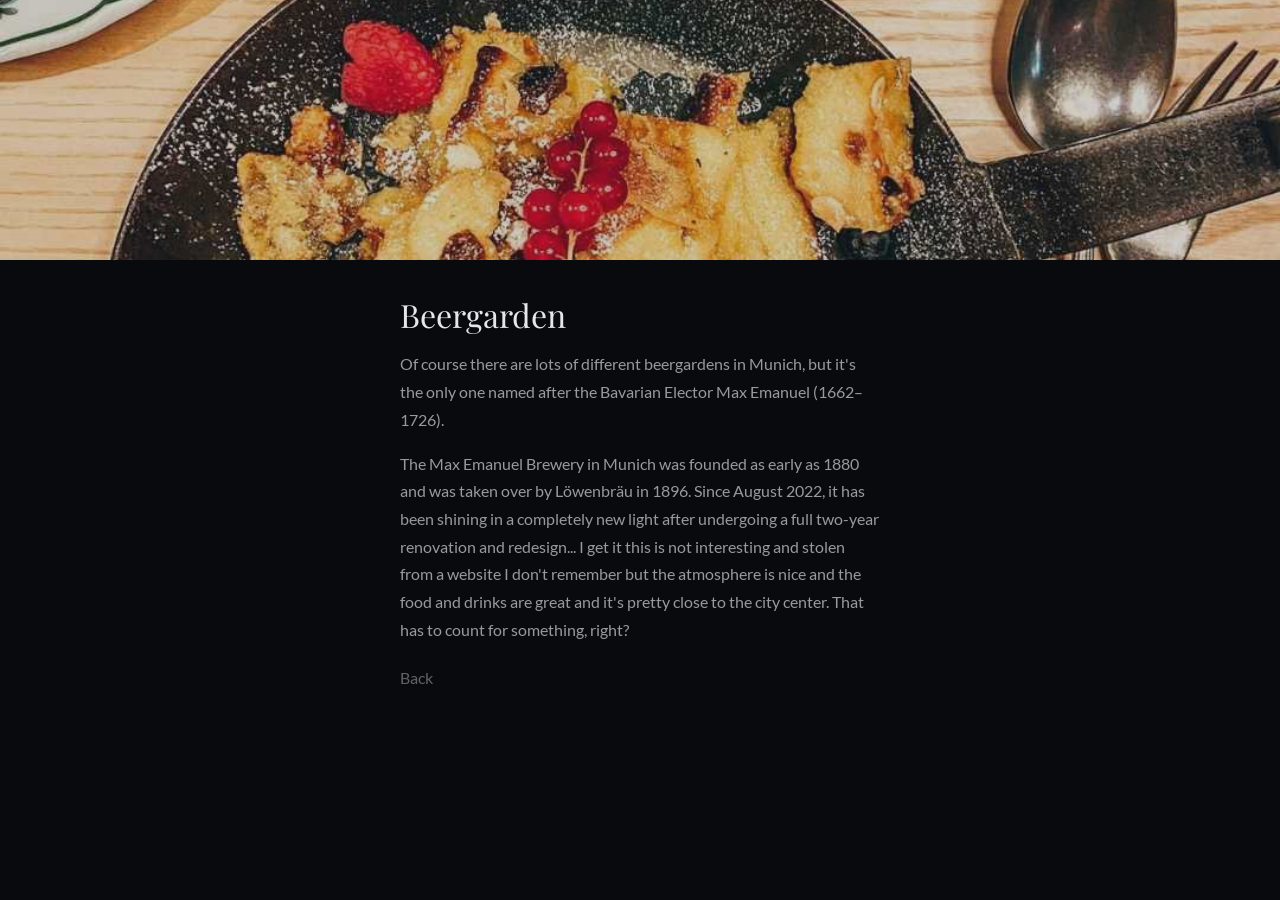
<file: biergarten.html>
<!DOCTYPE html>
<html lang="de">
<head>
<meta charset="UTF-8">
<meta name="viewport" content="width=device-width, initial-scale=1.0">
<title>Spaziergang</title>

<link rel="stylesheet" href="aesthetic.css">

</head>

<body class="fade-page">

<!-- HERO IMAGE -->
<div class="hero">
    <img src="images/max_emanuel.jpg" alt="Beergarden">
</div>

<!-- CONTENT -->
<div class="container">

    <h1>Beergarden</h1>

    <p class="lead">
        Of course there are lots of different beergardens in Munich, but it's the only one named after the Bavarian Elector Max Emanuel (1662–1726).
    </p>

    <p>
    The Max Emanuel Brewery in Munich was founded as early as 1880 and was taken over by Löwenbräu in 1896. 
    Since August 2022, it has been shining in a completely new light after undergoing a full two-year renovation and redesign... I get it this is not interesting and stolen from a website I don't remember but the atmosphere
    is nice and the food and drinks are great and it's pretty close to the city center. That has to count for something, right?
    </p>

    <a href="index.html" class="back">Back</a>

</div>

</body>
</html>
</file>
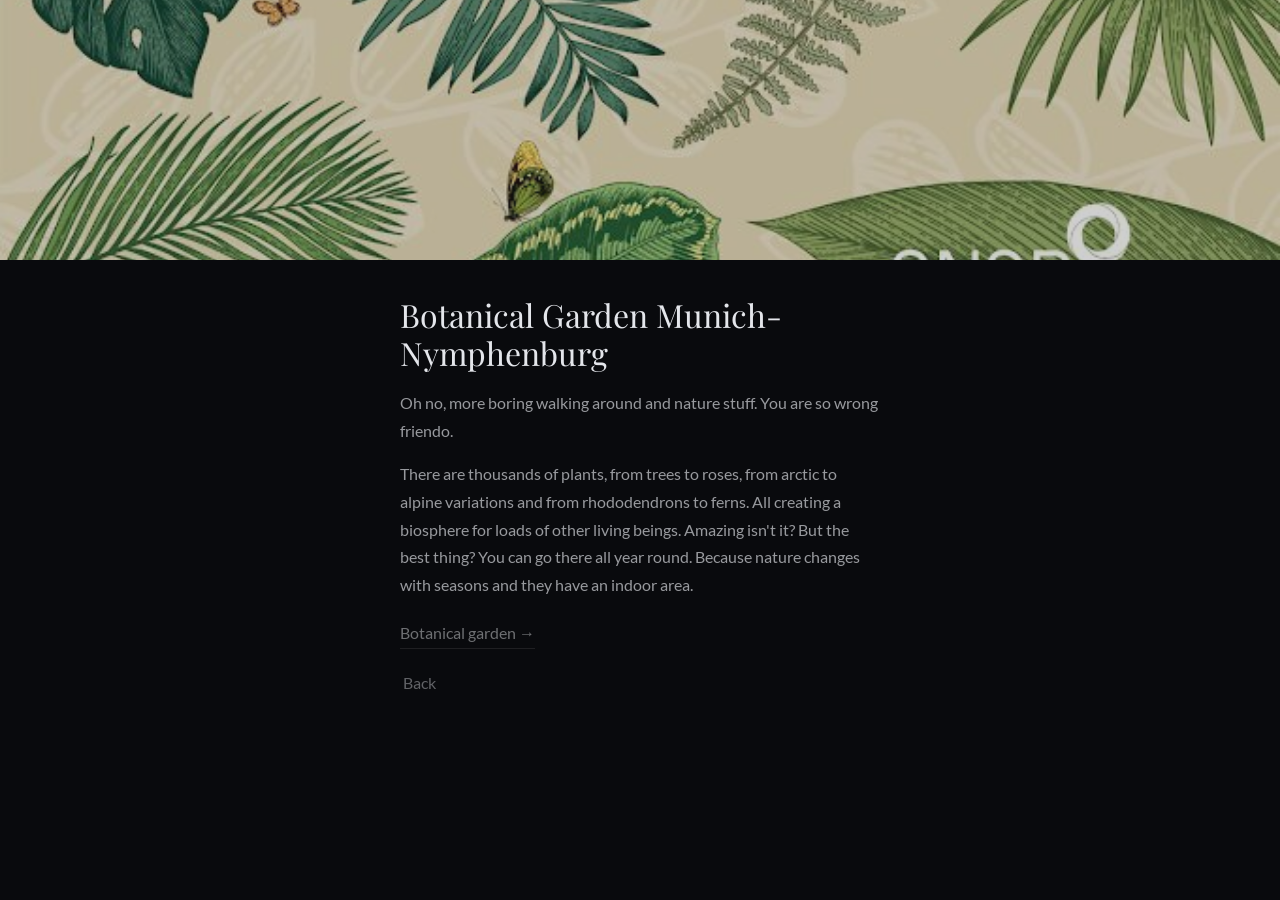
<file: botanik.html>
<!DOCTYPE html>
<html lang="de">
<head>
<meta charset="UTF-8">
<meta name="viewport" content="width=device-width, initial-scale=1.0">
<title>Botanical Garden Munich-Nymphenburg</title>

<link rel="stylesheet" href="aesthetic.css">

</head>

<body class="fade-page">

<!-- HERO IMAGE -->
<div class="hero">
    <img src="images/botanic.jpg" alt="Botanical Garden">
</div>

<!-- CONTENT -->
<div class="container">

    <h1>Botanical Garden Munich-Nymphenburg</h1>

    <p class="lead">
        Oh no, more boring walking around and nature stuff. You are so wrong friendo.
    </p>

    <p>
      There are thousands of plants, from trees to roses, from arctic to alpine variations and from rhododendrons to ferns. All creating a biosphere for loads of other living beings. Amazing isn't it?
    But the best thing? You can go there all year round. Because nature changes with seasons and they have an indoor area.
    </p>
    <p>
        <a href="https://botmuc.snsb.de/?lang=en" target="_blank" class="external-link">
    Botanical garden →
    </p>

</a>
    <a href="index.html" class="back">Back</a>

</div>

</body>
</html>
</file>
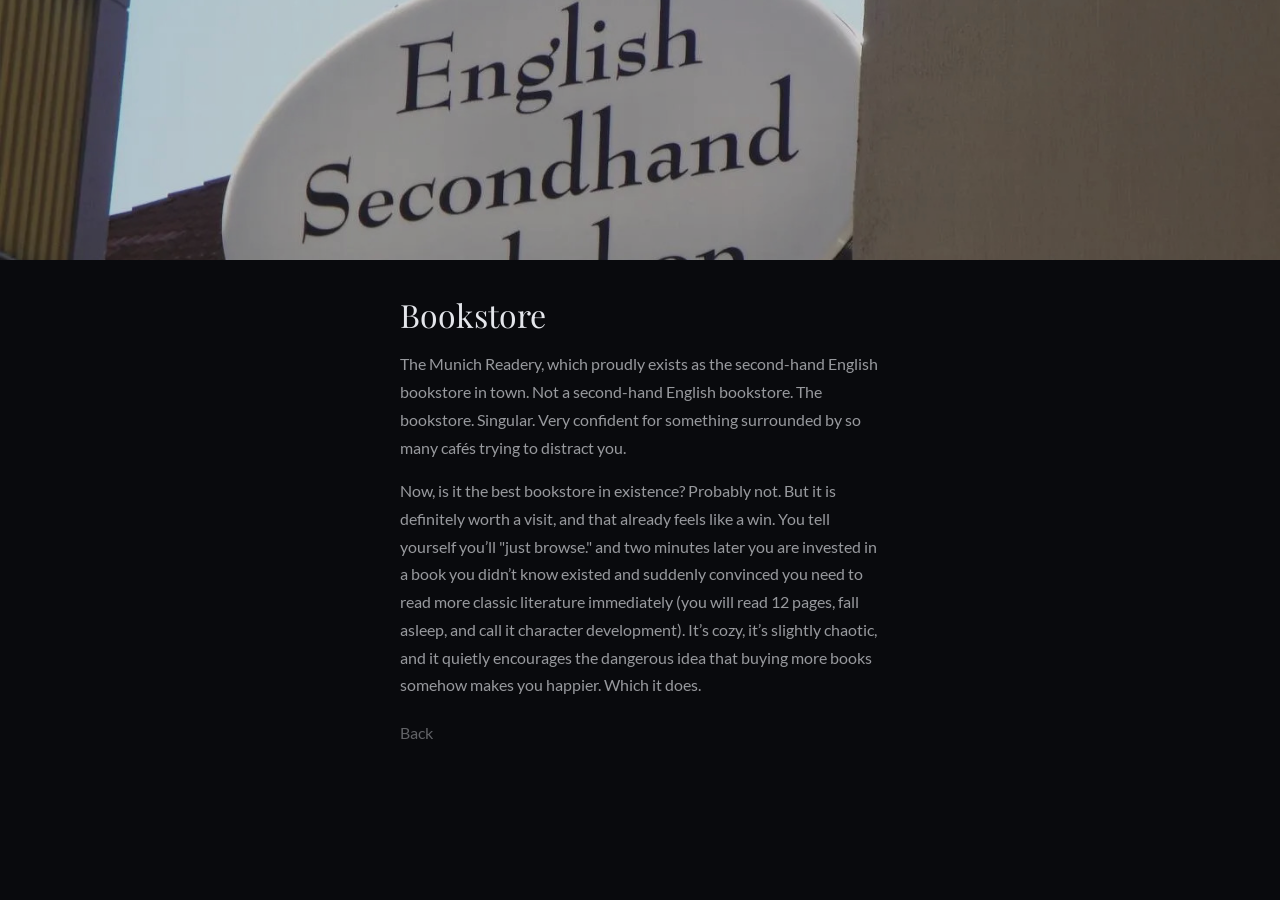
<file: buchhandlung.html>
<!DOCTYPE html>
<html lang="de">
<head>
<meta charset="UTF-8">
<meta name="viewport" content="width=device-width, initial-scale=1.0">
<title>Bookstore</title>

<link rel="stylesheet" href="aesthetic.css">

</head>

<body class="fade-page">

<!-- HERO IMAGE -->
<div class="hero">
    <img src="images/readery.jpg" alt="Bookstore">
</div>

<!-- CONTENT -->
<div class="container">

    <h1>Bookstore</h1>

    <p class="lead">
        The Munich Readery, which proudly exists as the second-hand English bookstore in town.
        Not a second-hand English bookstore. The bookstore. Singular. Very confident for something surrounded by so many cafés trying to distract you.
    </p>

    <p>
     Now, is it the best bookstore in existence? Probably not. But it is definitely worth a visit, and that already feels like a win.
You tell yourself you’ll "just browse." and two minutes later you are invested in a book you didn’t know existed and suddenly convinced you need to read more classic literature immediately
        (you will read 12 pages, fall asleep, and call it character development). It’s cozy, it’s slightly chaotic, and it quietly encourages the dangerous idea that buying more books somehow makes you happier. Which it does.
    </p>

    <a href="index.html" class="back">Back</a>

</div>

</body>
</html>
</file>
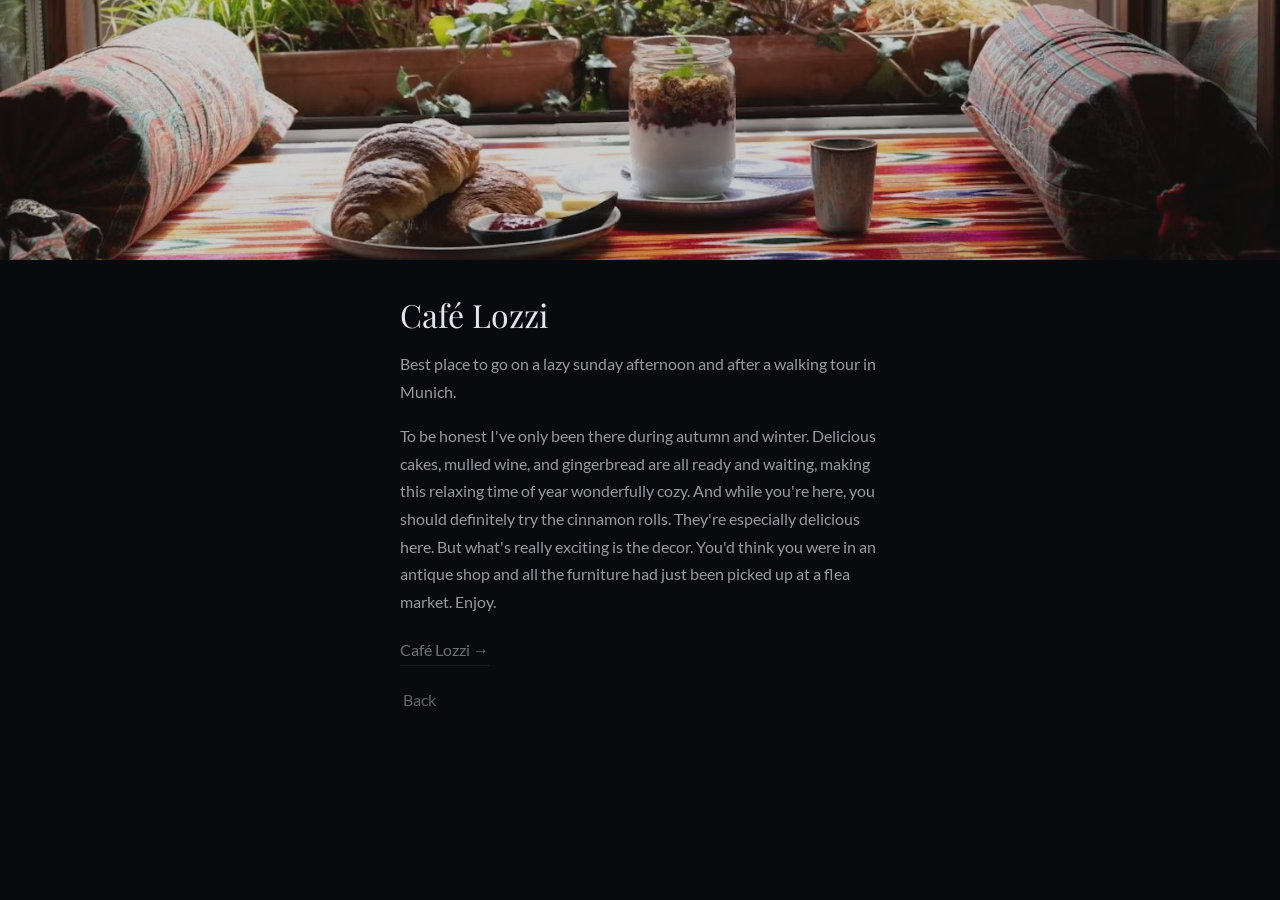
<file: cafe.html>
<!DOCTYPE html>
<html lang="de">
<head>
<meta charset="UTF-8">
<meta name="viewport" content="width=device-width, initial-scale=1.0">
<title>Café Lozzi</title>

<link rel="stylesheet" href="aesthetic.css">

</head>

<body class="fade-page">

<!-- HERO IMAGE -->
<div class="hero">
    <img src="images/cafe.jpg" alt="Café Lozzi">
</div>

<!-- CONTENT -->
<div class="container">

    <h1>Café Lozzi</h1>

    <p class="lead">
        Best place to go on a lazy sunday afternoon and after a walking tour in Munich.
    </p>

    <p>
     To be honest I've only been there during autumn and winter. Delicious cakes, mulled wine, and gingerbread are all ready and waiting, making this relaxing time of year wonderfully cozy.
        And while you're here, you should definitely try the cinnamon rolls. They're especially delicious here. But what's really exciting is the decor.
        You'd think you were in an antique shop and all the furniture had just been picked up at a flea market. Enjoy.
    </p>
    <p>
        <a href="https://www.google.com/maps/place/Cafe+Lozzi/@48.131675,11.567262,827m/data=!3m2!1e3!4b1!4m6!3m5!1s0x479ddf45f2ddc429:0x348562380d04a71e!8m2!3d48.131675!4d11.567262!16s%2Fg%2F11fst7tgy5?entry=ttu&g_ep=EgoyMDI2MDUwNi4wIKXMDSoASAFQAw%3D%3D" target="_blank" class="external-link">
    Café Lozzi →
    </p>

</a>
    <a href="index.html" class="back">Back</a>

</div>

</body>
</html>
</file>
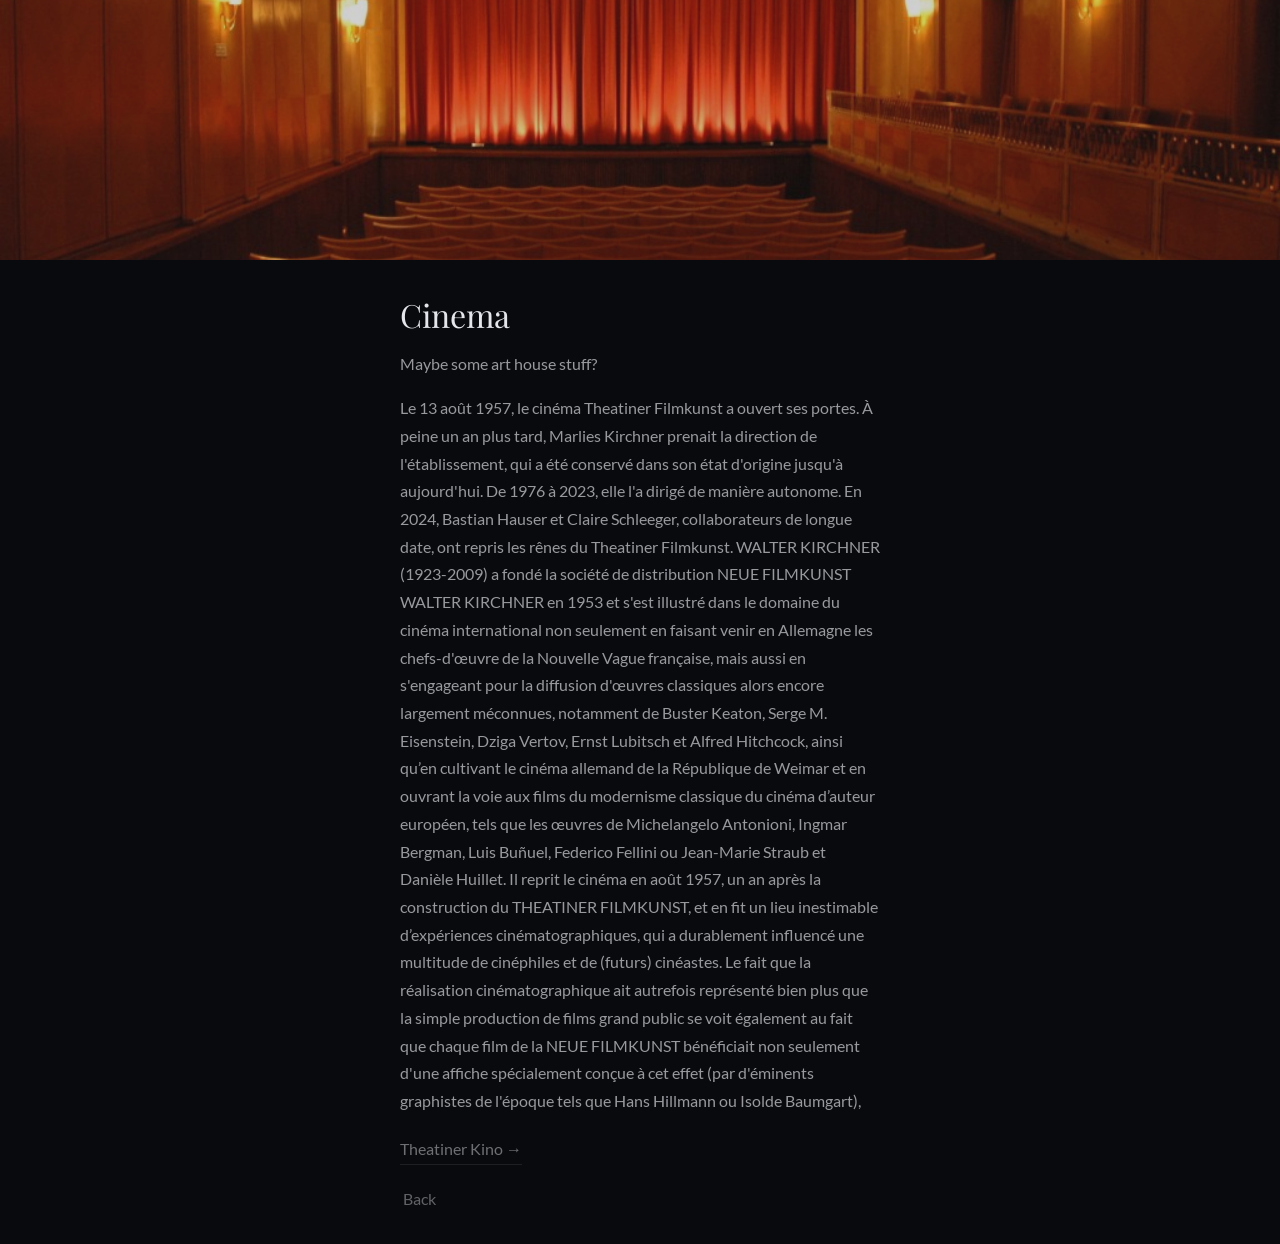
<file: cinema.html>
<!DOCTYPE html>
<html lang="de">
<head>
<meta charset="UTF-8">
<meta name="viewport" content="width=device-width, initial-scale=1.0">
<title>Cinema</title>

<link rel="stylesheet" href="aesthetic.css">

</head>

<body class="fade-page">

<!-- HERO IMAGE -->
<div class="hero">
    <img src="images/cinema.jpg" alt="Botanical Garden">
</div>

<!-- CONTENT -->
<div class="container">

    <h1>Cinema</h1>

    <p class="lead">
        Maybe some art house stuff?
    </p>

    <p>
    Le 13 août 1957, le cinéma Theatiner Filmkunst a ouvert ses portes.
    À peine un an plus tard, Marlies Kirchner prenait la direction de l'établissement, qui a été conservé dans son état d'origine jusqu'à aujourd'hui.
    De 1976 à 2023, elle l'a dirigé de manière autonome. En 2024, Bastian Hauser et Claire Schleeger, collaborateurs de longue date, ont repris les rênes du Theatiner Filmkunst.
WALTER KIRCHNER (1923-2009) a fondé la société de distribution NEUE FILMKUNST WALTER KIRCHNER en 1953 et s'est illustré dans le domaine du cinéma international non seulement en
    faisant venir en Allemagne les chefs-d'œuvre de la Nouvelle Vague française, mais aussi en s'engageant pour la diffusion d'œuvres classiques alors encore largement méconnues, notamment de Buster Keaton, 
    Serge M. Eisenstein, Dziga Vertov, Ernst Lubitsch et Alfred Hitchcock, ainsi qu’en cultivant le cinéma allemand de la République de Weimar et en ouvrant la voie aux films
        du modernisme classique du cinéma d’auteur européen, tels que les œuvres de Michelangelo Antonioni, Ingmar Bergman, Luis Buñuel, Federico Fellini ou Jean-Marie Straub et Danièle Huillet.
Il reprit le cinéma en août 1957, un an après la construction du THEATINER FILMKUNST, et en fit un lieu inestimable d’expériences cinématographiques, 
        qui a durablement influencé une multitude de cinéphiles et de (futurs) cinéastes.

        Le fait que la réalisation cinématographique ait autrefois représenté bien plus que la simple production de films grand public se voit également au fait que chaque film de la
        NEUE FILMKUNST bénéficiait non seulement d'une affiche spécialement conçue à cet effet (par d'éminents graphistes de l'époque tels que Hans Hillmann ou Isolde Baumgart),
    </p>
    <p>
        <a href="https://theatiner-film.de/" target="_blank" class="external-link">
    Theatiner Kino →
    </p>

</a>
    <a href="index.html" class="back">Back</a>

</div>

</body>
</html>
</file>
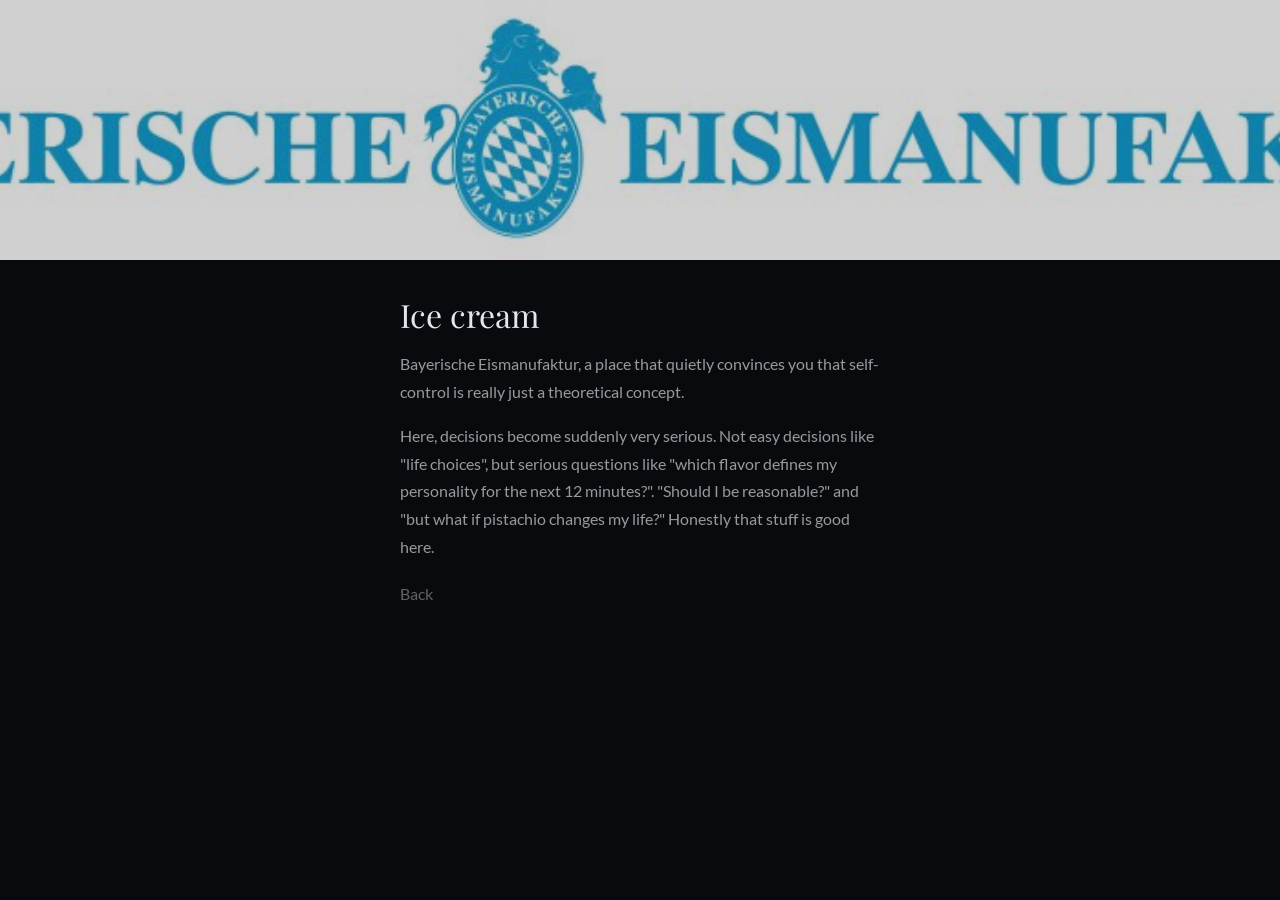
<file: eis.html>
<!DOCTYPE html>
<html lang="de">
<head>
<meta charset="UTF-8">
<meta name="viewport" content="width=device-width, initial-scale=1.0">
<title>Spaziergang</title>

<link rel="stylesheet" href="aesthetic.css">

</head>

<body class="fade-page">

<!-- HERO IMAGE -->
<div class="hero">
    <img src="images/ice.jpg" alt="Ice cream">
</div>

<!-- CONTENT -->
<div class="container">

    <h1>Ice cream</h1>

    <p class="lead">
        Bayerische Eismanufaktur, a place that quietly convinces you that self-control is really just a theoretical concept.
    </p>

    <p>
     Here, decisions become suddenly very serious. Not easy decisions like "life choices", but serious questions like "which flavor defines my personality for the next 12 minutes?". 
     "Should I be reasonable?" and "but what if pistachio changes my life?"
    Honestly that stuff is good here.
    </p>

    <a href="index.html" class="back">Back</a>

</div>

</body>
</html>
</file>
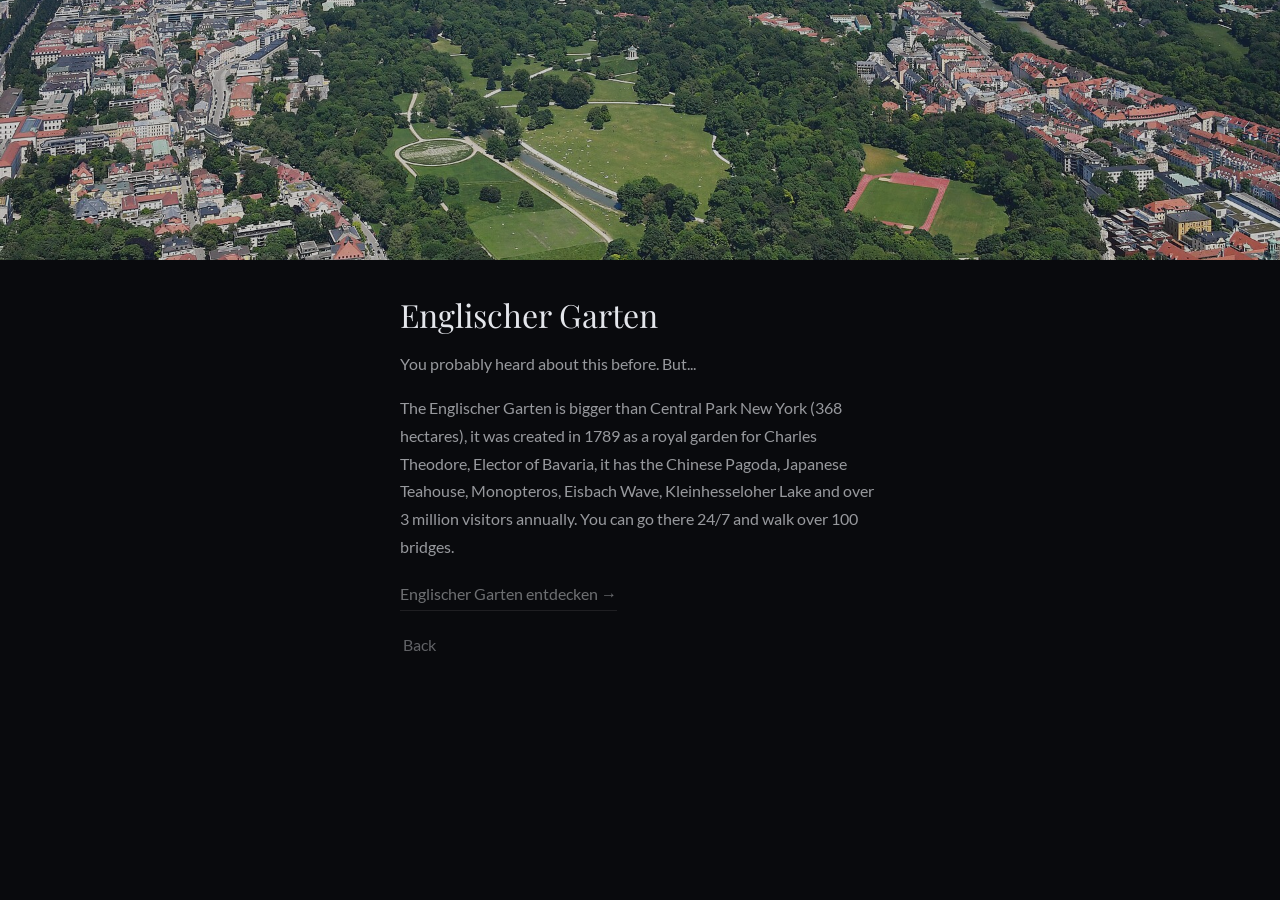
<file: garten.html>
<!DOCTYPE html>
<html lang="de">
<head>
<meta charset="UTF-8">
<meta name="viewport" content="width=device-width, initial-scale=1.0">
<title>Englischer Garten</title>

<link rel="stylesheet" href="aesthetic.css">

</head>

<body class="fade-page">

<!-- HERO IMAGE -->
<div class="hero">
    <img src="images/garten.jpg" alt="Botanical Garden">
</div>

<!-- CONTENT -->
<div class="container">

    <h1>Englischer Garten</h1>

    <p class="lead">
        You probably heard about this before. But...
    </p>

    <p>
 The Englischer Garten is bigger than Central Park New York (368 hectares), it was created in 1789 as a royal garden for Charles Theodore, Elector of Bavaria, 
it has the Chinese Pagoda, Japanese Teahouse, Monopteros, Eisbach Wave, Kleinhesseloher Lake and over 3 million visitors annually.
You can go there 24/7 and walk over 100 bridges.
    </p>
    <p>
        <a href="https://en.wikipedia.org/wiki/Englischer_Garten" target="_blank" class="external-link">
    Englischer Garten entdecken →
    </p>

</a>
    <a href="index.html" class="back">Back</a>

</div>

</body>
</html>
</file>
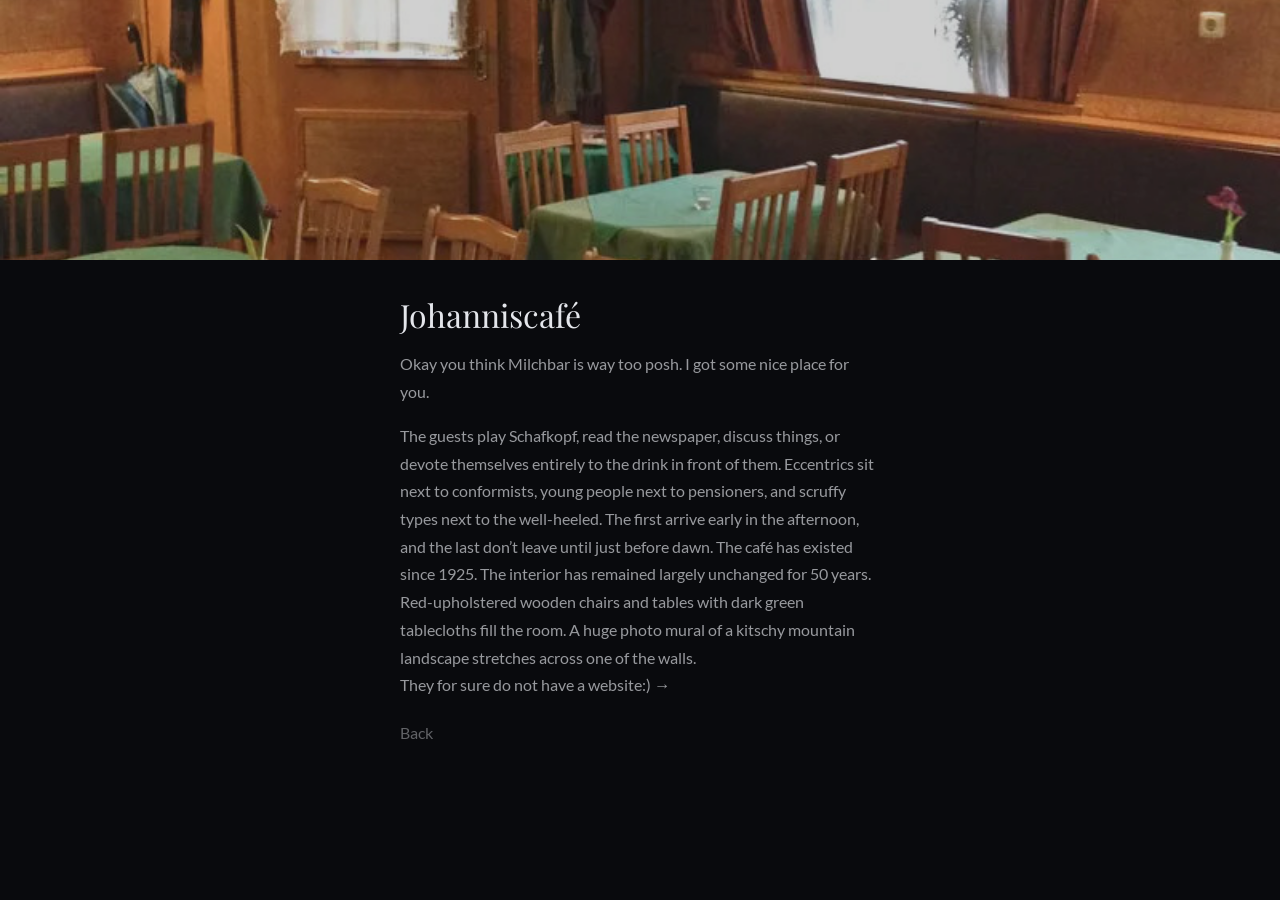
<file: johannis.html>
<!DOCTYPE html>
<html lang="de">
<head>
<meta charset="UTF-8">
<meta name="viewport" content="width=device-width, initial-scale=1.0">
<title>Johanniscafé</title>

<link rel="stylesheet" href="aesthetic.css">

</head>

<body class="fade-page">

<!-- HERO IMAGE -->
<div class="hero">
    <img src="images/johannis.jpg" alt="Johanniscafé">
</div>

<!-- CONTENT -->
<div class="container">

    <h1>Johanniscafé</h1>

    <p class="lead">
        Okay you think Milchbar is way too posh. I got some nice place for you.
    </p>

    <p>
     The guests play Schafkopf, read the newspaper, discuss things, or devote themselves entirely to the drink in front of them. Eccentrics sit next to conformists, 
      young people next to pensioners, and scruffy types next to the well-heeled. The first arrive early in the afternoon, and the last don’t leave until just before dawn.
     The café has existed since 1925. The interior has remained largely unchanged for 50 years.
        Red-upholstered wooden chairs and tables with dark green tablecloths fill the room. A huge photo mural of a kitschy mountain landscape stretches across one of the walls.
    </p>
    <p>
      
    They for sure do not have a website:) →
    </p>

</a>
    <a href="index.html" class="back">Back</a>

</div>

</body>
</html>
</file>
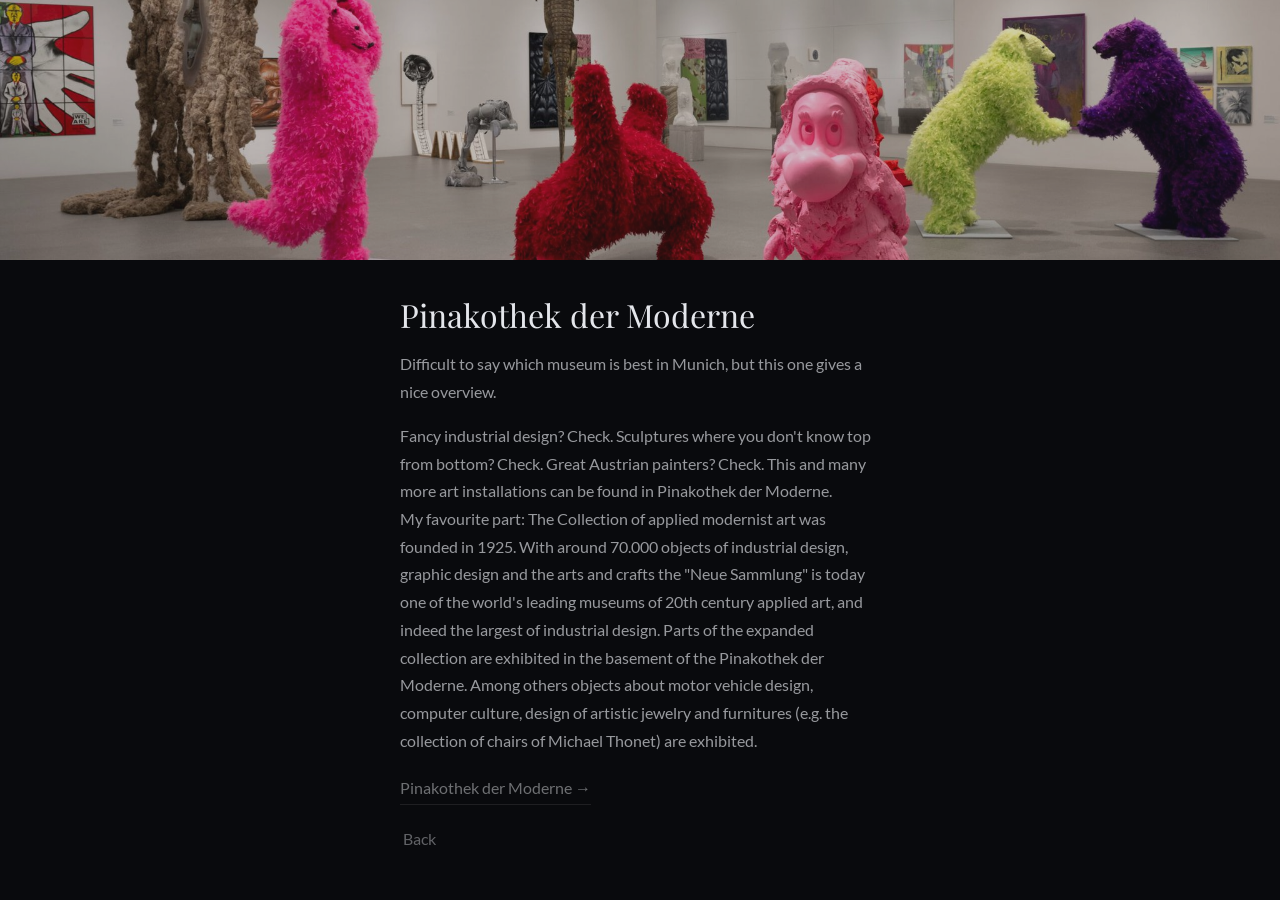
<file: pinakothek.html>
<!DOCTYPE html>
<html lang="de">
<head>
<meta charset="UTF-8">
<meta name="viewport" content="width=device-width, initial-scale=1.0">
<title>Pinakothek der Moderne</title>

<link rel="stylesheet" href="aesthetic.css">

</head>

<body class="fade-page">

<!-- HERO IMAGE -->
<div class="hero">
    <img src="images/pina.jpg" alt="Pinakothek der Moderne">
</div>

<!-- CONTENT -->
<div class="container">

    <h1>Pinakothek der Moderne</h1>

    <p class="lead">
        Difficult to say which museum is best in Munich, but this one gives a nice overview.
    </p>

    <p>
    Fancy industrial design? Check. Sculptures where you don't know top from bottom? Check. Great Austrian painters? Check. This and many more art installations can be found in Pinakothek der Moderne.
    </p>
    <p>
    My favourite part: The Collection of applied modernist art was founded in 1925.
    With around 70.000 objects of industrial design, graphic design and the arts and crafts the "Neue Sammlung" is today one of the world's leading museums of 20th century applied art,
    and indeed the largest of industrial design. Parts of the expanded collection are exhibited in the basement of the Pinakothek der Moderne. 
    Among others objects about motor vehicle design, computer culture, design of artistic jewelry and furnitures (e.g. the collection of chairs of Michael Thonet) are exhibited. 
    </p>
    <p>
        <a href="https://www.pinakothek-der-moderne.de/" target="_blank" class="external-link">
    Pinakothek der Moderne →
    </p>

</a>
    <a href="index.html" class="back">Back</a>

</div>

</body>
</html>
</file>
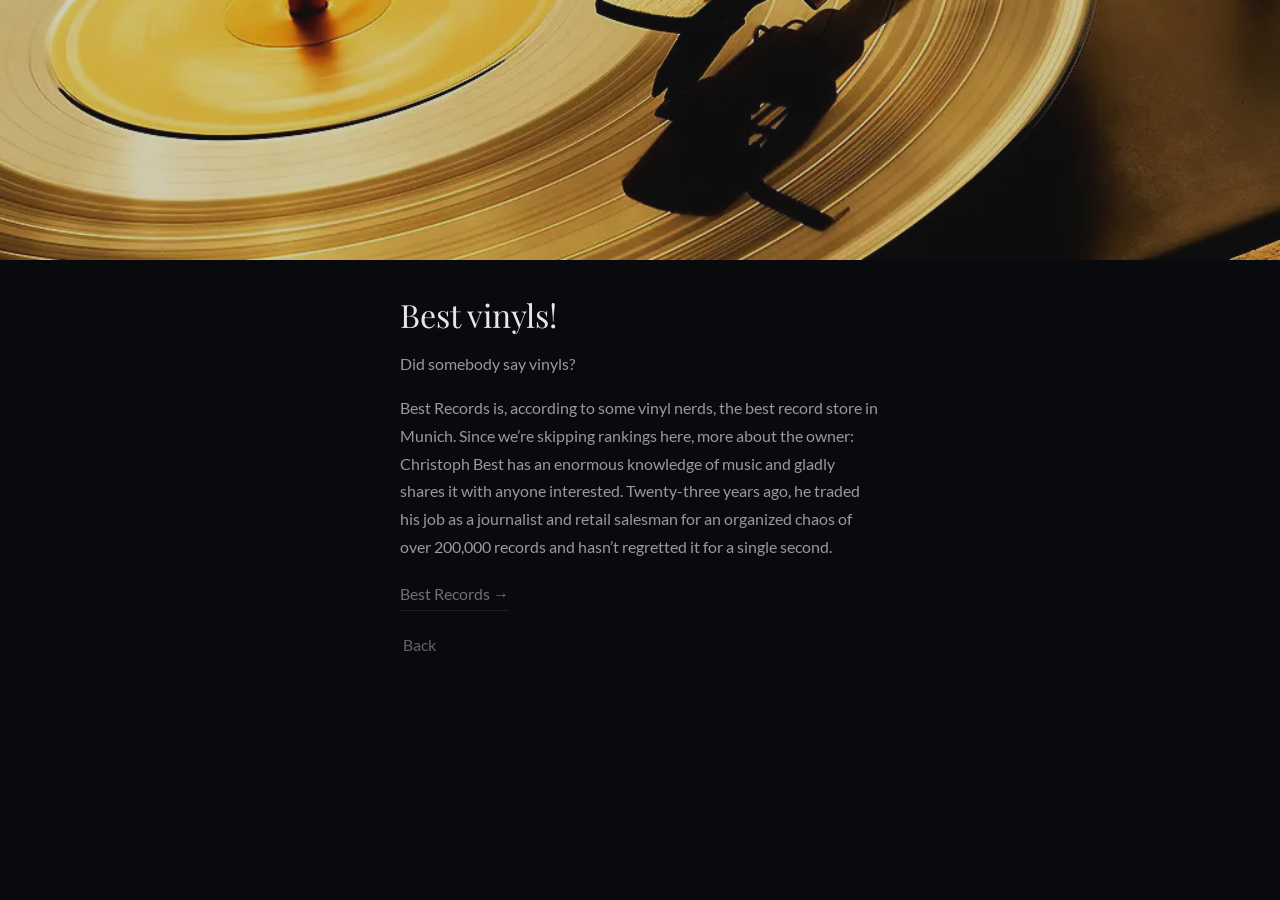
<file: plattenladen.html>
<!DOCTYPE html>
<html lang="de">
<head>
<meta charset="UTF-8">
<meta name="viewport" content="width=device-width, initial-scale=1.0">
<title>Best vinyls</title>

<link rel="stylesheet" href="aesthetic.css">

</head>

<body class="fade-page">

<!-- HERO IMAGE -->
<div class="hero">
    <img src="images/turntable.jpg" alt="Best vinyls">
</div>

<!-- CONTENT -->
<div class="container">

    <h1>Best vinyls!</h1>

    <p class="lead">
       Did somebody say vinyls?
    </p>

    <p>
     Best Records is, according to some vinyl nerds, the best record store in Munich. Since we’re skipping rankings here, more about the owner:
    Christoph Best has an enormous knowledge of music and gladly shares it with anyone interested.
     Twenty-three years ago, he traded his job as a journalist and retail salesman for an organized chaos of over 200,000 records and hasn’t regretted it for a single second.
    </p>
    <p>
        <a href="https://bestvinyl.de/" target="_blank" class="external-link">
    Best Records →
    </p>

</a>
    <a href="index.html" class="back">Back</a>

</div>

</body>
</html>
</file>
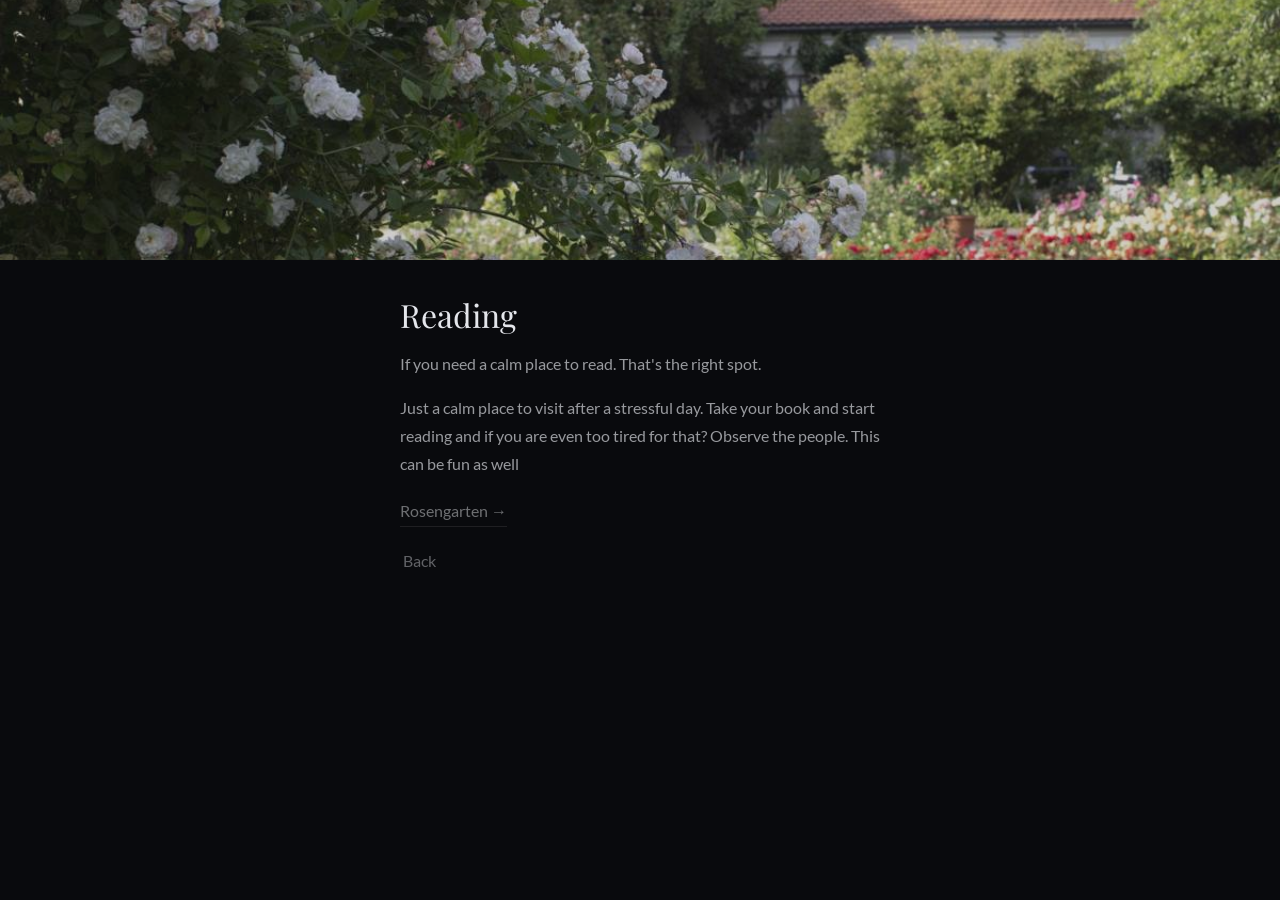
<file: reading.html>
<!DOCTYPE html>
<html lang="de">
<head>
<meta charset="UTF-8">
<meta name="viewport" content="width=device-width, initial-scale=1.0">
<title>Reading</title>

<link rel="stylesheet" href="aesthetic.css">

</head>

<body class="fade-page">

<!-- HERO IMAGE -->
<div class="hero">
    <img src="images/reading.jpg" alt="Reading">
</div>

<!-- CONTENT -->
<div class="container">

    <h1>Reading</h1>

    <p class="lead">
        If you need a calm place to read. That's the right spot.
    </p>

    <p>
    Just a calm place to visit after a stressful day. Take your book and start reading and if you are even too tired for that? Observe the people. This can be fun as well
    </p>

     <p>
        <a href="https://www.google.com/maps/place/Rosengarten/@48.1185272,11.5658658,827m/data=!3m2!1e3!4b1!4m6!3m5!1s0x479ddf41c87817f9:0xdd59a7d49c372fc!8m2!3d48.1185272!4d11.5658658!16s%2Fg%2F1z0spfzxh?entry=ttu&g_ep=EgoyMDI2MDUwNi4wIKXMDSoASAFQAw%3D%3D" target="_blank" class="external-link">
    Rosengarten →
    </p>
 
</a>
    <a href="index.html" class="back">Back</a>

</div>

</body>
</html>
</file>
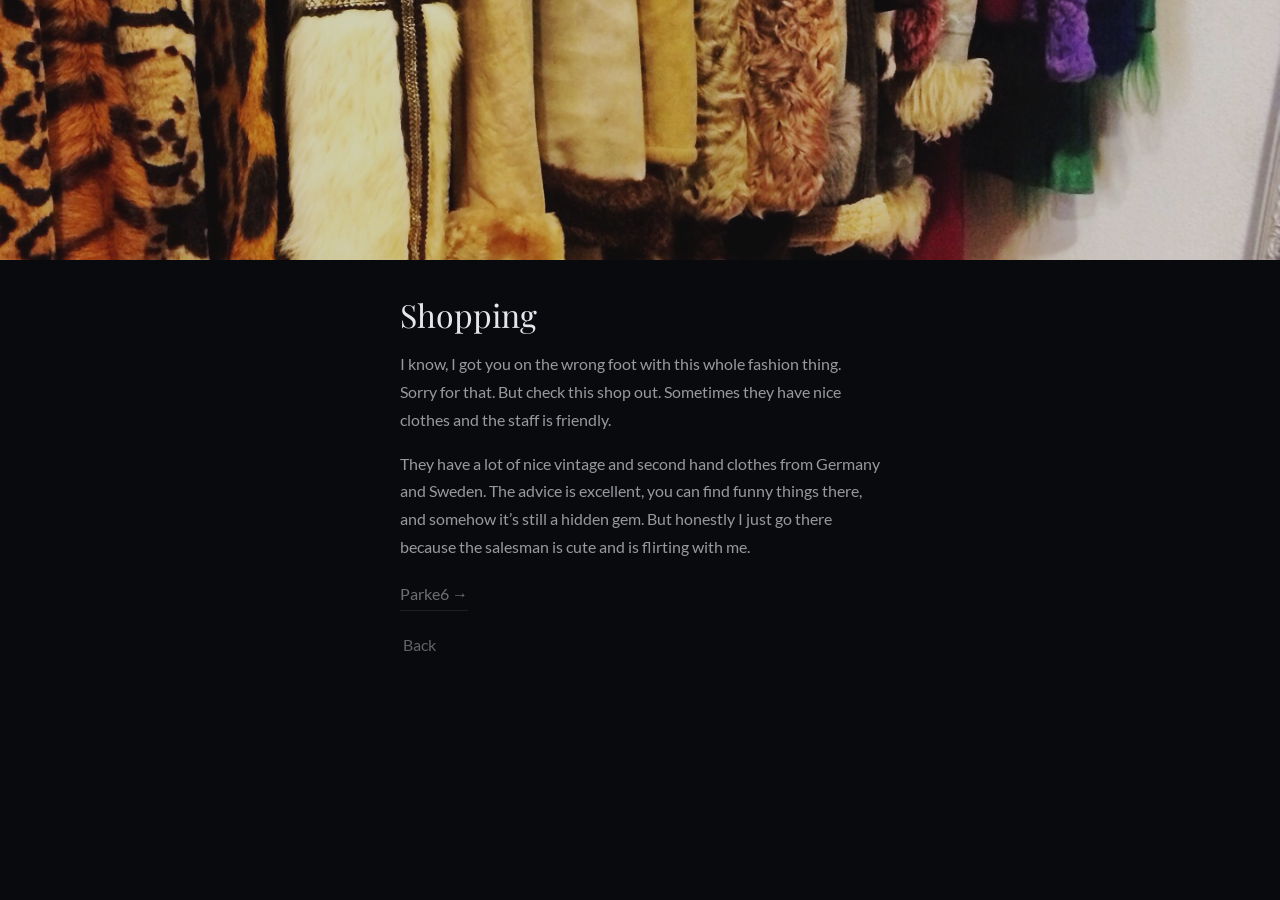
<file: shopping.html>
<!DOCTYPE html>
<html lang="de">
<head>
<meta charset="UTF-8">
<meta name="viewport" content="width=device-width, initial-scale=1.0">
<title>Shopping</title>

<link rel="stylesheet" href="aesthetic.css">

</head>

<body class="fade-page">

<!-- HERO IMAGE -->
<div class="hero">
    <img src="images/shopping.jpg" alt="Shopping">
</div>

<!-- CONTENT -->
<div class="container">

    <h1>Shopping</h1>

    <p class="lead">
        I know, I got you on the wrong foot with this whole fashion thing. Sorry for that. But check this shop out. Sometimes they have nice clothes and the staff is friendly.
    </p>

    <p>
      They have a lot of nice vintage and second hand clothes from Germany and Sweden. The advice is excellent, you can find funny things there, and somehow it’s still a hidden gem.
    But honestly I just go there because the salesman is cute and is flirting with me.
    </p>
    <p>
        <a href="https://www.google.com/maps/place/parke6+WSTND/@48.1379221,11.5440197,1654m/data=!3m2!1e3!4b1!4m6!3m5!1s0x479e7601dff1c73f:0x2b3484dd032988c!8m2!3d48.1379221!4d11.5440197!16s%2Fg%2F1tdckyy3?entry=ttu&g_ep=EgoyMDI2MDUwNi4wIKXMDSoASAFQAw%3D%3D" target="_blank" class="external-link">
    Parke6 →
    </p>

</a>
    <a href="index.html" class="back">Back</a>

</div>

</body>
</html>
</file>
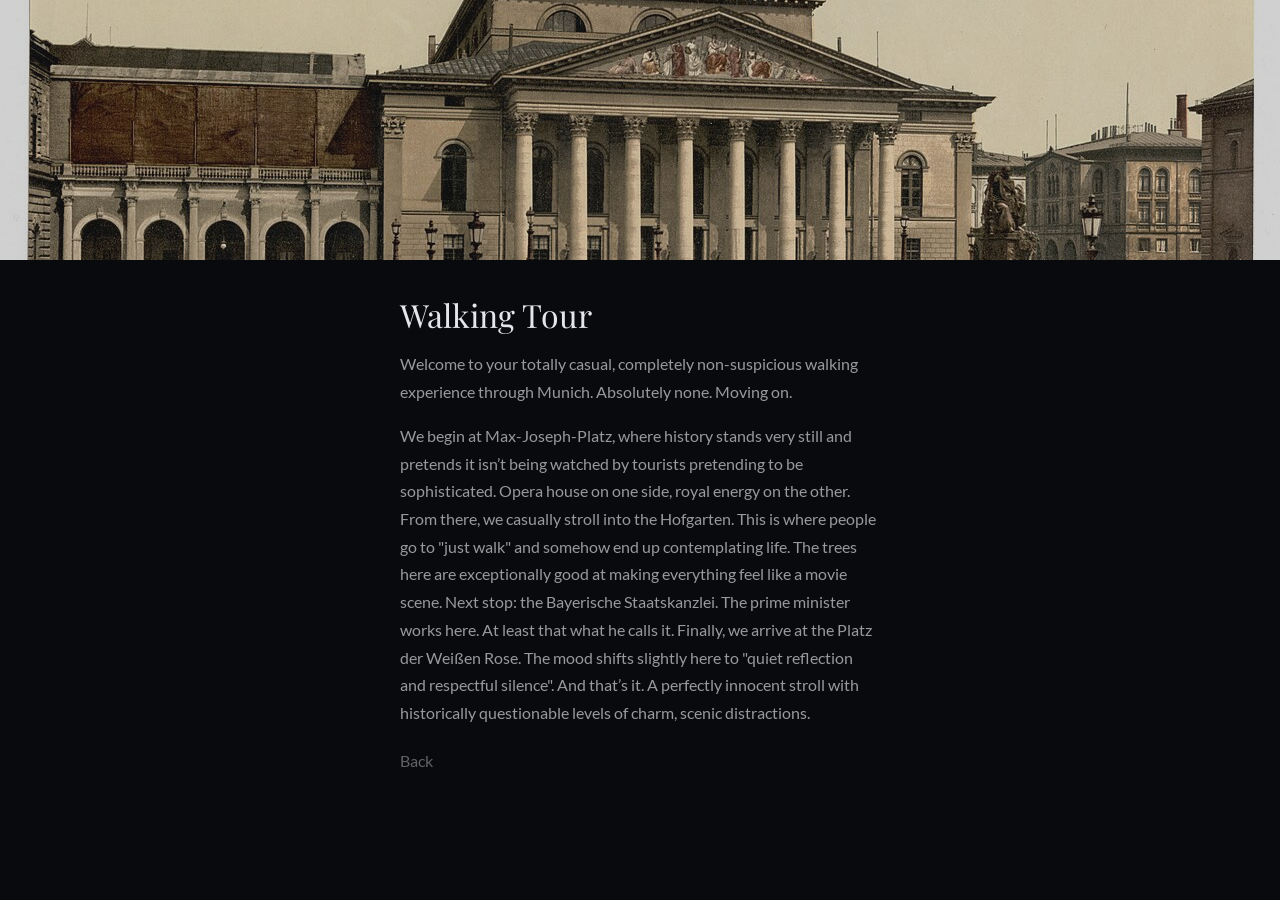
<file: spaziergang.html>
<!DOCTYPE html>
<html lang="de">
<head>
<meta charset="UTF-8">
<meta name="viewport" content="width=device-width, initial-scale=1.0">
<title>Spaziergang</title>

<link rel="stylesheet" href="aesthetic.css">

</head>

<body class="fade-page">

<!-- HERO IMAGE -->
<div class="hero">
    <img src="images/spaziergang.jpg" alt="Spaziergang">
</div>

<!-- CONTENT -->
<div class="container">

    <h1>Walking Tour</h1>

    <p class="lead">
        Welcome to your totally casual, completely non-suspicious walking experience through Munich. Absolutely none. Moving on.
    </p>

    <p>
       We begin at Max-Joseph-Platz, where history stands very still and pretends it isn’t being watched by tourists pretending to be sophisticated. Opera house on one side, royal energy on the other.
    From there, we casually stroll into the Hofgarten. This is where people go to "just walk" and somehow end up contemplating life. The trees here are exceptionally good at making everything feel like a movie scene.
    Next stop: the Bayerische Staatskanzlei. The prime minister works here. At least that what he calls it.
    Finally, we arrive at the Platz der Weißen Rose. The mood shifts slightly here to "quiet reflection and respectful silence".
    And that’s it. A perfectly innocent stroll with historically questionable levels of charm, scenic distractions.
    </p>

    <a href="index.html" class="back">Back</a>

</div>

</body>
</html>
</file>
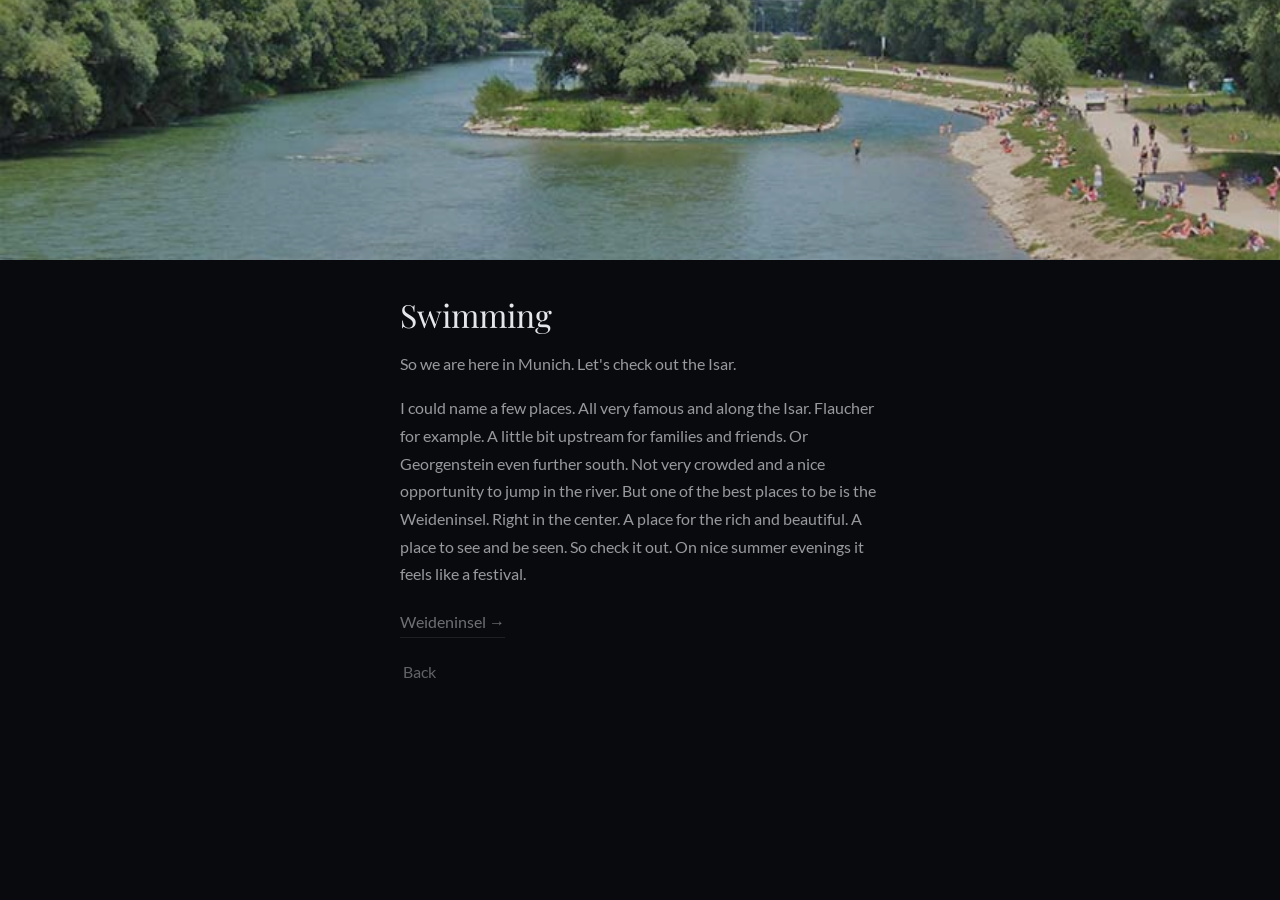
<file: swim.html>
<!DOCTYPE html>
<html lang="de">
<head>
<meta charset="UTF-8">
<meta name="viewport" content="width=device-width, initial-scale=1.0">
<title>Swimming</title>

<link rel="stylesheet" href="aesthetic.css">

</head>

<body class="fade-page">

<!-- HERO IMAGE -->
<div class="hero">
    <img src="images/swimming.jpg" alt="Swimming">
</div>

<!-- CONTENT -->
<div class="container">

    <h1>Swimming</h1>

    <p class="lead">
        So we are here in Munich. Let's check out the Isar.
    </p>

    <p>
   I could name a few places. All very famous and along the Isar. Flaucher for example. A little bit upstream for families and friends. Or Georgenstein even further south. Not very crowded and a nice opportunity to jump in the river.
    But one of the best places to be is the Weideninsel. Right in the center. A place for the rich and beautiful. A place to see and be seen. So check it out. On nice summer evenings it feels like a festival.    
    </p>
    <p>
        <a href="https://fr.wikipedia.org/wiki/%C3%8Ele_Weiden" target="_blank" class="external-link">
    Weideninsel →
    </p>

</a>
    <a href="index.html" class="back">Back</a>

</div>

</body>
</html>
</file>
<file: aesthetic.css>
/* ------------------ */
/* Google Font (Serif) */
/* ------------------ */
@import url('https://fonts.googleapis.com/css2?family=Playfair+Display:wght@400;500&display=swap');

/* ------------------ */
/* Lato lokal         */
/* ------------------ */
@font-face {
    font-family: "LatoCustom";
    src: url("fonts/Lato-Regular.ttf") format("truetype");
    font-weight: 400;
}

/* ------------------ */
/* Reset              */
/* ------------------ */
* {
    margin: 0;
    padding: 0;
    box-sizing: border-box;
}

/* ------------------ */
/* Base               */
/* ------------------ */
body {
    background: #090a0d;
    color: #e4e6eb;

    font-family: "LatoCustom", -apple-system, sans-serif;
    -webkit-font-smoothing: antialiased;
}

/* Layout */
.wrapper {
    max-width: 520px;
    margin: 0 auto;
    padding: 36px 20px 60px;
}

/* ------------------ */
/* Typography         */
/* ------------------ */
h1 {
    font-family: 'Playfair Display', serif;
    font-size: 2.2rem;
    font-weight: 400;
    line-height: 1.2;
    margin-bottom: 14px;
}

header p {
    font-size: 1.05rem;
    opacity: 0.55;
    line-height: 1.7;
    max-width: 90%;
}

/* ------------------ */
/* Map (Ultra clean)  */
/* ------------------ */
#map {
    height: 300px;
    margin: 28px 0 24px;
    border-radius: 22px;

    filter: grayscale(10%) brightness(100%) contrast(100%);
}

/* Leaflet komplett verstecken */
.leaflet-control-container {
    display: none;
}

/* Marker Punkt minimal */
.dot {
    width: 6px;
    height: 6px;
    background: #dcdfe4;
    border-radius: 50%;
    opacity: 0.7;
    transition: all 0.25s ease;
}

.dot:hover {
    transform: scale(2);
    opacity: 1;
}

/* ------------------ */
/* Grid               */
/* ------------------ */
.grid {
    display: grid;
    gap: 12px;
}

/* ------------------ */
/* Cards              */
/* ------------------ */
.card {
    display: block;
    padding: 18px;
    border-radius: 16px;

    text-decoration: none;
    color: #e4e6eb;

    background: rgba(255,255,255,0.025);
    border: 1px solid rgba(255,255,255,0.04);

    font-size: 1.08rem;

    transition: all 0.25s ease;
}

/* Hover = sehr subtil */
.card:hover {
    background: rgba(255,255,255,0.06);
    transform: translateY(-1px);
}

/* Active */
.card.active {
    background: rgba(255,255,255,0.1);
    border: 1px solid rgba(255,255,255,0.15);
}

/* ------------------ */
/* Animation (sehr weich) */
/* ------------------ */
.fade {
    opacity: 0;
    transform: translateY(6px);
    animation: fadeUp 0.8s ease forwards;
}

.fade:nth-child(1) { animation-delay: 0.05s; }
.fade:nth-child(2) { animation-delay: 0.1s; }
.fade:nth-child(3) { animation-delay: 0.15s; }

@keyframes fadeUp {
    to {
        opacity: 1;
        transform: translateY(0);
    }
}

/* ------------------ */
/* Subpages           */
/* ------------------ */
.container {
    max-width: 520px;
    margin: 0 auto;
    padding: 36px 20px;
}

.glass {
    background: rgba(255,255,255,0.02);
    border: 1px solid rgba(255,255,255,0.04);
    border-radius: 18px;
    padding: 22px;
}

/* Back Link */
.back {
    display: inline-block;
    margin-top: 24px;
    text-decoration: none;
    color: #e4e6eb;
    opacity: 0.4;
    transition: 0.2s;
}

.back:hover {
    opacity: 0.8;
}

/* ------------------ */
/* Page Transition    */
/* ------------------ */
.fade-page {
    animation: fadePage 0.6s ease;
}

@keyframes fadePage {
    from {
        opacity: 0;
        transform: translateY(8px);
    }
    to {
        opacity: 1;
        transform: translateY(0);
    }
}

/* ------------------ */
/* Hero Image         */
/* ------------------ */
.hero {
    width: 100%;
    height: 260px;
    overflow: hidden;
}

.hero img {
    width: 100%;
    height: 100%;
    object-fit: cover;

    filter: brightness(85%) contrast(90%);
}

/* ------------------ */
/* Text Layout        */
/* ------------------ */
.container h1 {
    font-family: 'Playfair Display', serif;
    font-size: 2rem;
    margin-bottom: 16px;
}

.lead {
    font-size: 1.15rem;
    line-height: 1.7;
    margin-bottom: 16px;
    opacity: 0.85;
}

.container p {
    font-size: 1.02rem;
    line-height: 1.7;
    opacity: 0.65;
}

.external-link {
    display: inline-block;
    margin-top: 20px;
    font-size: 1rem;
    color: #e6e8eb;
    text-decoration: none;
    opacity: 0.7;

    border-bottom: 1px solid rgba(255,255,255,0.2);
    padding-bottom: 2px;

    transition: 0.2s ease;
}

.external-link:hover {
    opacity: 1;
    border-bottom: 1px solid rgba(255,255,255,0.5);
}
</file>
